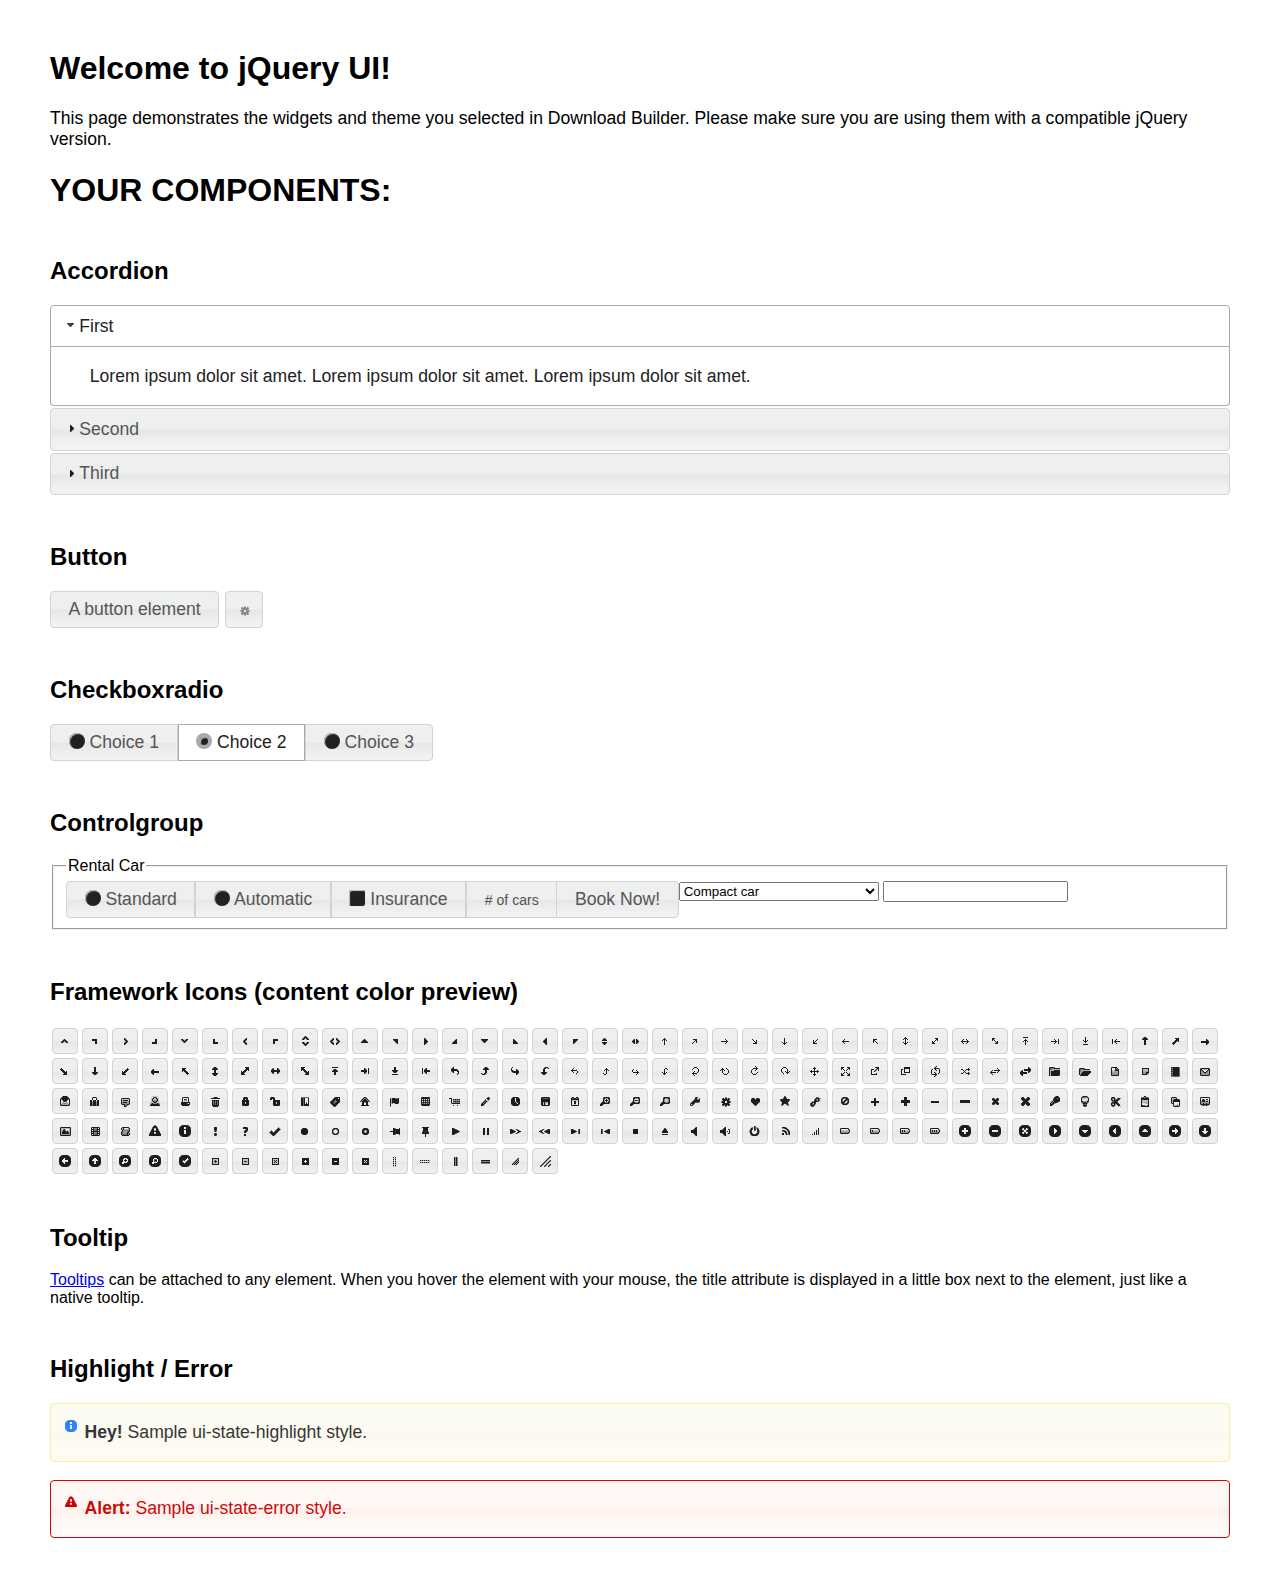
<file: jquery-ui-1.12.1.custom/index.html>
<!doctype html>
<html lang="us">
<head>
	<meta charset="utf-8">
	<title>jQuery UI Example Page</title>
	<link href="jquery-ui.css" rel="stylesheet">
	<style>
	body{
		font-family: "Trebuchet MS", sans-serif;
		margin: 50px;
	}
	.demoHeaders {
		margin-top: 2em;
	}
	#dialog-link {
		padding: .4em 1em .4em 20px;
		text-decoration: none;
		position: relative;
	}
	#dialog-link span.ui-icon {
		margin: 0 5px 0 0;
		position: absolute;
		left: .2em;
		top: 50%;
		margin-top: -8px;
	}
	#icons {
		margin: 0;
		padding: 0;
	}
	#icons li {
		margin: 2px;
		position: relative;
		padding: 4px 0;
		cursor: pointer;
		float: left;
		list-style: none;
	}
	#icons span.ui-icon {
		float: left;
		margin: 0 4px;
	}
	.fakewindowcontain .ui-widget-overlay {
		position: absolute;
	}
	select {
		width: 200px;
	}
	</style>
</head>
<body>

<h1>Welcome to jQuery UI!</h1>

<div class="ui-widget">
	<p>This page demonstrates the widgets and theme you selected in Download Builder. Please make sure you are using them with a compatible jQuery version.</p>
</div>

<h1>YOUR COMPONENTS:</h1>

<!-- Accordion -->
<h2 class="demoHeaders">Accordion</h2>
<div id="accordion">
	<h3>First</h3>
	<div>Lorem ipsum dolor sit amet. Lorem ipsum dolor sit amet. Lorem ipsum dolor sit amet.</div>
	<h3>Second</h3>
	<div>Phasellus mattis tincidunt nibh.</div>
	<h3>Third</h3>
	<div>Nam dui erat, auctor a, dignissim quis.</div>
</div>


<!-- Button -->
<h2 class="demoHeaders">Button</h2>
<button id="button">A button element</button>
<button id="button-icon">An icon-only button</button>

<!-- Checkboxradio -->
<h2 class="demoHeaders">Checkboxradio</h2>
<form style="margin-top: 1em;">
	<div id="radioset">
		<input type="radio" id="radio1" name="radio"><label for="radio1">Choice 1</label>
		<input type="radio" id="radio2" name="radio" checked="checked"><label for="radio2">Choice 2</label>
		<input type="radio" id="radio3" name="radio"><label for="radio3">Choice 3</label>
	</div>
</form>

<!-- Controlgroup -->
<h2 class="demoHeaders">Controlgroup</h2>
<fieldset>
	<legend>Rental Car</legend>
	<div id="controlgroup">
		<select id="car-type">
			<option>Compact car</option>
			<option>Midsize car</option>
			<option>Full size car</option>
			<option>SUV</option>
			<option>Luxury</option>
			<option>Truck</option>
			<option>Van</option>
		</select>
		<label for="transmission-standard">Standard</label>
		<input type="radio" name="transmission" id="transmission-standard">
		<label for="transmission-automatic">Automatic</label>
		<input type="radio" name="transmission" id="transmission-automatic">
		<label for="insurance">Insurance</label>
		<input type="checkbox" name="insurance" id="insurance">
		<label for="horizontal-spinner" class="ui-controlgroup-label"># of cars</label>
		<input id="horizontal-spinner" class="ui-spinner-input">
		<button>Book Now!</button>
	</div>
</fieldset>




<h2 class="demoHeaders">Framework Icons (content color preview)</h2>
<ul id="icons" class="ui-widget ui-helper-clearfix">
	<li class="ui-state-default ui-corner-all" title=".ui-icon-caret-1-n"><span class="ui-icon ui-icon-caret-1-n"></span></li>
	<li class="ui-state-default ui-corner-all" title=".ui-icon-caret-1-ne"><span class="ui-icon ui-icon-caret-1-ne"></span></li>
	<li class="ui-state-default ui-corner-all" title=".ui-icon-caret-1-e"><span class="ui-icon ui-icon-caret-1-e"></span></li>
	<li class="ui-state-default ui-corner-all" title=".ui-icon-caret-1-se"><span class="ui-icon ui-icon-caret-1-se"></span></li>
	<li class="ui-state-default ui-corner-all" title=".ui-icon-caret-1-s"><span class="ui-icon ui-icon-caret-1-s"></span></li>
	<li class="ui-state-default ui-corner-all" title=".ui-icon-caret-1-sw"><span class="ui-icon ui-icon-caret-1-sw"></span></li>
	<li class="ui-state-default ui-corner-all" title=".ui-icon-caret-1-w"><span class="ui-icon ui-icon-caret-1-w"></span></li>
	<li class="ui-state-default ui-corner-all" title=".ui-icon-caret-1-nw"><span class="ui-icon ui-icon-caret-1-nw"></span></li>
	<li class="ui-state-default ui-corner-all" title=".ui-icon-caret-2-n-s"><span class="ui-icon ui-icon-caret-2-n-s"></span></li>
	<li class="ui-state-default ui-corner-all" title=".ui-icon-caret-2-e-w"><span class="ui-icon ui-icon-caret-2-e-w"></span></li>
	<li class="ui-state-default ui-corner-all" title=".ui-icon-triangle-1-n"><span class="ui-icon ui-icon-triangle-1-n"></span></li>
	<li class="ui-state-default ui-corner-all" title=".ui-icon-triangle-1-ne"><span class="ui-icon ui-icon-triangle-1-ne"></span></li>
	<li class="ui-state-default ui-corner-all" title=".ui-icon-triangle-1-e"><span class="ui-icon ui-icon-triangle-1-e"></span></li>
	<li class="ui-state-default ui-corner-all" title=".ui-icon-triangle-1-se"><span class="ui-icon ui-icon-triangle-1-se"></span></li>
	<li class="ui-state-default ui-corner-all" title=".ui-icon-triangle-1-s"><span class="ui-icon ui-icon-triangle-1-s"></span></li>
	<li class="ui-state-default ui-corner-all" title=".ui-icon-triangle-1-sw"><span class="ui-icon ui-icon-triangle-1-sw"></span></li>
	<li class="ui-state-default ui-corner-all" title=".ui-icon-triangle-1-w"><span class="ui-icon ui-icon-triangle-1-w"></span></li>
	<li class="ui-state-default ui-corner-all" title=".ui-icon-triangle-1-nw"><span class="ui-icon ui-icon-triangle-1-nw"></span></li>
	<li class="ui-state-default ui-corner-all" title=".ui-icon-triangle-2-n-s"><span class="ui-icon ui-icon-triangle-2-n-s"></span></li>
	<li class="ui-state-default ui-corner-all" title=".ui-icon-triangle-2-e-w"><span class="ui-icon ui-icon-triangle-2-e-w"></span></li>
	<li class="ui-state-default ui-corner-all" title=".ui-icon-arrow-1-n"><span class="ui-icon ui-icon-arrow-1-n"></span></li>
	<li class="ui-state-default ui-corner-all" title=".ui-icon-arrow-1-ne"><span class="ui-icon ui-icon-arrow-1-ne"></span></li>
	<li class="ui-state-default ui-corner-all" title=".ui-icon-arrow-1-e"><span class="ui-icon ui-icon-arrow-1-e"></span></li>
	<li class="ui-state-default ui-corner-all" title=".ui-icon-arrow-1-se"><span class="ui-icon ui-icon-arrow-1-se"></span></li>
	<li class="ui-state-default ui-corner-all" title=".ui-icon-arrow-1-s"><span class="ui-icon ui-icon-arrow-1-s"></span></li>
	<li class="ui-state-default ui-corner-all" title=".ui-icon-arrow-1-sw"><span class="ui-icon ui-icon-arrow-1-sw"></span></li>
	<li class="ui-state-default ui-corner-all" title=".ui-icon-arrow-1-w"><span class="ui-icon ui-icon-arrow-1-w"></span></li>
	<li class="ui-state-default ui-corner-all" title=".ui-icon-arrow-1-nw"><span class="ui-icon ui-icon-arrow-1-nw"></span></li>
	<li class="ui-state-default ui-corner-all" title=".ui-icon-arrow-2-n-s"><span class="ui-icon ui-icon-arrow-2-n-s"></span></li>
	<li class="ui-state-default ui-corner-all" title=".ui-icon-arrow-2-ne-sw"><span class="ui-icon ui-icon-arrow-2-ne-sw"></span></li>
	<li class="ui-state-default ui-corner-all" title=".ui-icon-arrow-2-e-w"><span class="ui-icon ui-icon-arrow-2-e-w"></span></li>
	<li class="ui-state-default ui-corner-all" title=".ui-icon-arrow-2-se-nw"><span class="ui-icon ui-icon-arrow-2-se-nw"></span></li>
	<li class="ui-state-default ui-corner-all" title=".ui-icon-arrowstop-1-n"><span class="ui-icon ui-icon-arrowstop-1-n"></span></li>
	<li class="ui-state-default ui-corner-all" title=".ui-icon-arrowstop-1-e"><span class="ui-icon ui-icon-arrowstop-1-e"></span></li>
	<li class="ui-state-default ui-corner-all" title=".ui-icon-arrowstop-1-s"><span class="ui-icon ui-icon-arrowstop-1-s"></span></li>
	<li class="ui-state-default ui-corner-all" title=".ui-icon-arrowstop-1-w"><span class="ui-icon ui-icon-arrowstop-1-w"></span></li>
	<li class="ui-state-default ui-corner-all" title=".ui-icon-arrowthick-1-n"><span class="ui-icon ui-icon-arrowthick-1-n"></span></li>
	<li class="ui-state-default ui-corner-all" title=".ui-icon-arrowthick-1-ne"><span class="ui-icon ui-icon-arrowthick-1-ne"></span></li>
	<li class="ui-state-default ui-corner-all" title=".ui-icon-arrowthick-1-e"><span class="ui-icon ui-icon-arrowthick-1-e"></span></li>
	<li class="ui-state-default ui-corner-all" title=".ui-icon-arrowthick-1-se"><span class="ui-icon ui-icon-arrowthick-1-se"></span></li>
	<li class="ui-state-default ui-corner-all" title=".ui-icon-arrowthick-1-s"><span class="ui-icon ui-icon-arrowthick-1-s"></span></li>
	<li class="ui-state-default ui-corner-all" title=".ui-icon-arrowthick-1-sw"><span class="ui-icon ui-icon-arrowthick-1-sw"></span></li>
	<li class="ui-state-default ui-corner-all" title=".ui-icon-arrowthick-1-w"><span class="ui-icon ui-icon-arrowthick-1-w"></span></li>
	<li class="ui-state-default ui-corner-all" title=".ui-icon-arrowthick-1-nw"><span class="ui-icon ui-icon-arrowthick-1-nw"></span></li>
	<li class="ui-state-default ui-corner-all" title=".ui-icon-arrowthick-2-n-s"><span class="ui-icon ui-icon-arrowthick-2-n-s"></span></li>
	<li class="ui-state-default ui-corner-all" title=".ui-icon-arrowthick-2-ne-sw"><span class="ui-icon ui-icon-arrowthick-2-ne-sw"></span></li>
	<li class="ui-state-default ui-corner-all" title=".ui-icon-arrowthick-2-e-w"><span class="ui-icon ui-icon-arrowthick-2-e-w"></span></li>
	<li class="ui-state-default ui-corner-all" title=".ui-icon-arrowthick-2-se-nw"><span class="ui-icon ui-icon-arrowthick-2-se-nw"></span></li>
	<li class="ui-state-default ui-corner-all" title=".ui-icon-arrowthickstop-1-n"><span class="ui-icon ui-icon-arrowthickstop-1-n"></span></li>
	<li class="ui-state-default ui-corner-all" title=".ui-icon-arrowthickstop-1-e"><span class="ui-icon ui-icon-arrowthickstop-1-e"></span></li>
	<li class="ui-state-default ui-corner-all" title=".ui-icon-arrowthickstop-1-s"><span class="ui-icon ui-icon-arrowthickstop-1-s"></span></li>
	<li class="ui-state-default ui-corner-all" title=".ui-icon-arrowthickstop-1-w"><span class="ui-icon ui-icon-arrowthickstop-1-w"></span></li>
	<li class="ui-state-default ui-corner-all" title=".ui-icon-arrowreturnthick-1-w"><span class="ui-icon ui-icon-arrowreturnthick-1-w"></span></li>
	<li class="ui-state-default ui-corner-all" title=".ui-icon-arrowreturnthick-1-n"><span class="ui-icon ui-icon-arrowreturnthick-1-n"></span></li>
	<li class="ui-state-default ui-corner-all" title=".ui-icon-arrowreturnthick-1-e"><span class="ui-icon ui-icon-arrowreturnthick-1-e"></span></li>
	<li class="ui-state-default ui-corner-all" title=".ui-icon-arrowreturnthick-1-s"><span class="ui-icon ui-icon-arrowreturnthick-1-s"></span></li>
	<li class="ui-state-default ui-corner-all" title=".ui-icon-arrowreturn-1-w"><span class="ui-icon ui-icon-arrowreturn-1-w"></span></li>
	<li class="ui-state-default ui-corner-all" title=".ui-icon-arrowreturn-1-n"><span class="ui-icon ui-icon-arrowreturn-1-n"></span></li>
	<li class="ui-state-default ui-corner-all" title=".ui-icon-arrowreturn-1-e"><span class="ui-icon ui-icon-arrowreturn-1-e"></span></li>
	<li class="ui-state-default ui-corner-all" title=".ui-icon-arrowreturn-1-s"><span class="ui-icon ui-icon-arrowreturn-1-s"></span></li>
	<li class="ui-state-default ui-corner-all" title=".ui-icon-arrowrefresh-1-w"><span class="ui-icon ui-icon-arrowrefresh-1-w"></span></li>
	<li class="ui-state-default ui-corner-all" title=".ui-icon-arrowrefresh-1-n"><span class="ui-icon ui-icon-arrowrefresh-1-n"></span></li>
	<li class="ui-state-default ui-corner-all" title=".ui-icon-arrowrefresh-1-e"><span class="ui-icon ui-icon-arrowrefresh-1-e"></span></li>
	<li class="ui-state-default ui-corner-all" title=".ui-icon-arrowrefresh-1-s"><span class="ui-icon ui-icon-arrowrefresh-1-s"></span></li>
	<li class="ui-state-default ui-corner-all" title=".ui-icon-arrow-4"><span class="ui-icon ui-icon-arrow-4"></span></li>
	<li class="ui-state-default ui-corner-all" title=".ui-icon-arrow-4-diag"><span class="ui-icon ui-icon-arrow-4-diag"></span></li>
	<li class="ui-state-default ui-corner-all" title=".ui-icon-extlink"><span class="ui-icon ui-icon-extlink"></span></li>
	<li class="ui-state-default ui-corner-all" title=".ui-icon-newwin"><span class="ui-icon ui-icon-newwin"></span></li>
	<li class="ui-state-default ui-corner-all" title=".ui-icon-refresh"><span class="ui-icon ui-icon-refresh"></span></li>
	<li class="ui-state-default ui-corner-all" title=".ui-icon-shuffle"><span class="ui-icon ui-icon-shuffle"></span></li>
	<li class="ui-state-default ui-corner-all" title=".ui-icon-transfer-e-w"><span class="ui-icon ui-icon-transfer-e-w"></span></li>
	<li class="ui-state-default ui-corner-all" title=".ui-icon-transferthick-e-w"><span class="ui-icon ui-icon-transferthick-e-w"></span></li>
	<li class="ui-state-default ui-corner-all" title=".ui-icon-folder-collapsed"><span class="ui-icon ui-icon-folder-collapsed"></span></li>
	<li class="ui-state-default ui-corner-all" title=".ui-icon-folder-open"><span class="ui-icon ui-icon-folder-open"></span></li>
	<li class="ui-state-default ui-corner-all" title=".ui-icon-document"><span class="ui-icon ui-icon-document"></span></li>
	<li class="ui-state-default ui-corner-all" title=".ui-icon-document-b"><span class="ui-icon ui-icon-document-b"></span></li>
	<li class="ui-state-default ui-corner-all" title=".ui-icon-note"><span class="ui-icon ui-icon-note"></span></li>
	<li class="ui-state-default ui-corner-all" title=".ui-icon-mail-closed"><span class="ui-icon ui-icon-mail-closed"></span></li>
	<li class="ui-state-default ui-corner-all" title=".ui-icon-mail-open"><span class="ui-icon ui-icon-mail-open"></span></li>
	<li class="ui-state-default ui-corner-all" title=".ui-icon-suitcase"><span class="ui-icon ui-icon-suitcase"></span></li>
	<li class="ui-state-default ui-corner-all" title=".ui-icon-comment"><span class="ui-icon ui-icon-comment"></span></li>
	<li class="ui-state-default ui-corner-all" title=".ui-icon-person"><span class="ui-icon ui-icon-person"></span></li>
	<li class="ui-state-default ui-corner-all" title=".ui-icon-print"><span class="ui-icon ui-icon-print"></span></li>
	<li class="ui-state-default ui-corner-all" title=".ui-icon-trash"><span class="ui-icon ui-icon-trash"></span></li>
	<li class="ui-state-default ui-corner-all" title=".ui-icon-locked"><span class="ui-icon ui-icon-locked"></span></li>
	<li class="ui-state-default ui-corner-all" title=".ui-icon-unlocked"><span class="ui-icon ui-icon-unlocked"></span></li>
	<li class="ui-state-default ui-corner-all" title=".ui-icon-bookmark"><span class="ui-icon ui-icon-bookmark"></span></li>
	<li class="ui-state-default ui-corner-all" title=".ui-icon-tag"><span class="ui-icon ui-icon-tag"></span></li>
	<li class="ui-state-default ui-corner-all" title=".ui-icon-home"><span class="ui-icon ui-icon-home"></span></li>
	<li class="ui-state-default ui-corner-all" title=".ui-icon-flag"><span class="ui-icon ui-icon-flag"></span></li>
	<li class="ui-state-default ui-corner-all" title=".ui-icon-calculator"><span class="ui-icon ui-icon-calculator"></span></li>
	<li class="ui-state-default ui-corner-all" title=".ui-icon-cart"><span class="ui-icon ui-icon-cart"></span></li>
	<li class="ui-state-default ui-corner-all" title=".ui-icon-pencil"><span class="ui-icon ui-icon-pencil"></span></li>
	<li class="ui-state-default ui-corner-all" title=".ui-icon-clock"><span class="ui-icon ui-icon-clock"></span></li>
	<li class="ui-state-default ui-corner-all" title=".ui-icon-disk"><span class="ui-icon ui-icon-disk"></span></li>
	<li class="ui-state-default ui-corner-all" title=".ui-icon-calendar"><span class="ui-icon ui-icon-calendar"></span></li>
	<li class="ui-state-default ui-corner-all" title=".ui-icon-zoomin"><span class="ui-icon ui-icon-zoomin"></span></li>
	<li class="ui-state-default ui-corner-all" title=".ui-icon-zoomout"><span class="ui-icon ui-icon-zoomout"></span></li>
	<li class="ui-state-default ui-corner-all" title=".ui-icon-search"><span class="ui-icon ui-icon-search"></span></li>
	<li class="ui-state-default ui-corner-all" title=".ui-icon-wrench"><span class="ui-icon ui-icon-wrench"></span></li>
	<li class="ui-state-default ui-corner-all" title=".ui-icon-gear"><span class="ui-icon ui-icon-gear"></span></li>
	<li class="ui-state-default ui-corner-all" title=".ui-icon-heart"><span class="ui-icon ui-icon-heart"></span></li>
	<li class="ui-state-default ui-corner-all" title=".ui-icon-star"><span class="ui-icon ui-icon-star"></span></li>
	<li class="ui-state-default ui-corner-all" title=".ui-icon-link"><span class="ui-icon ui-icon-link"></span></li>
	<li class="ui-state-default ui-corner-all" title=".ui-icon-cancel"><span class="ui-icon ui-icon-cancel"></span></li>
	<li class="ui-state-default ui-corner-all" title=".ui-icon-plus"><span class="ui-icon ui-icon-plus"></span></li>
	<li class="ui-state-default ui-corner-all" title=".ui-icon-plusthick"><span class="ui-icon ui-icon-plusthick"></span></li>
	<li class="ui-state-default ui-corner-all" title=".ui-icon-minus"><span class="ui-icon ui-icon-minus"></span></li>
	<li class="ui-state-default ui-corner-all" title=".ui-icon-minusthick"><span class="ui-icon ui-icon-minusthick"></span></li>
	<li class="ui-state-default ui-corner-all" title=".ui-icon-close"><span class="ui-icon ui-icon-close"></span></li>
	<li class="ui-state-default ui-corner-all" title=".ui-icon-closethick"><span class="ui-icon ui-icon-closethick"></span></li>
	<li class="ui-state-default ui-corner-all" title=".ui-icon-key"><span class="ui-icon ui-icon-key"></span></li>
	<li class="ui-state-default ui-corner-all" title=".ui-icon-lightbulb"><span class="ui-icon ui-icon-lightbulb"></span></li>
	<li class="ui-state-default ui-corner-all" title=".ui-icon-scissors"><span class="ui-icon ui-icon-scissors"></span></li>
	<li class="ui-state-default ui-corner-all" title=".ui-icon-clipboard"><span class="ui-icon ui-icon-clipboard"></span></li>
	<li class="ui-state-default ui-corner-all" title=".ui-icon-copy"><span class="ui-icon ui-icon-copy"></span></li>
	<li class="ui-state-default ui-corner-all" title=".ui-icon-contact"><span class="ui-icon ui-icon-contact"></span></li>
	<li class="ui-state-default ui-corner-all" title=".ui-icon-image"><span class="ui-icon ui-icon-image"></span></li>
	<li class="ui-state-default ui-corner-all" title=".ui-icon-video"><span class="ui-icon ui-icon-video"></span></li>
	<li class="ui-state-default ui-corner-all" title=".ui-icon-script"><span class="ui-icon ui-icon-script"></span></li>
	<li class="ui-state-default ui-corner-all" title=".ui-icon-alert"><span class="ui-icon ui-icon-alert"></span></li>
	<li class="ui-state-default ui-corner-all" title=".ui-icon-info"><span class="ui-icon ui-icon-info"></span></li>
	<li class="ui-state-default ui-corner-all" title=".ui-icon-notice"><span class="ui-icon ui-icon-notice"></span></li>
	<li class="ui-state-default ui-corner-all" title=".ui-icon-help"><span class="ui-icon ui-icon-help"></span></li>
	<li class="ui-state-default ui-corner-all" title=".ui-icon-check"><span class="ui-icon ui-icon-check"></span></li>
	<li class="ui-state-default ui-corner-all" title=".ui-icon-bullet"><span class="ui-icon ui-icon-bullet"></span></li>
	<li class="ui-state-default ui-corner-all" title=".ui-icon-radio-off"><span class="ui-icon ui-icon-radio-off"></span></li>
	<li class="ui-state-default ui-corner-all" title=".ui-icon-radio-on"><span class="ui-icon ui-icon-radio-on"></span></li>
	<li class="ui-state-default ui-corner-all" title=".ui-icon-pin-w"><span class="ui-icon ui-icon-pin-w"></span></li>
	<li class="ui-state-default ui-corner-all" title=".ui-icon-pin-s"><span class="ui-icon ui-icon-pin-s"></span></li>
	<li class="ui-state-default ui-corner-all" title=".ui-icon-play"><span class="ui-icon ui-icon-play"></span></li>
	<li class="ui-state-default ui-corner-all" title=".ui-icon-pause"><span class="ui-icon ui-icon-pause"></span></li>
	<li class="ui-state-default ui-corner-all" title=".ui-icon-seek-next"><span class="ui-icon ui-icon-seek-next"></span></li>
	<li class="ui-state-default ui-corner-all" title=".ui-icon-seek-prev"><span class="ui-icon ui-icon-seek-prev"></span></li>
	<li class="ui-state-default ui-corner-all" title=".ui-icon-seek-end"><span class="ui-icon ui-icon-seek-end"></span></li>
	<li class="ui-state-default ui-corner-all" title=".ui-icon-seek-first"><span class="ui-icon ui-icon-seek-first"></span></li>
	<li class="ui-state-default ui-corner-all" title=".ui-icon-stop"><span class="ui-icon ui-icon-stop"></span></li>
	<li class="ui-state-default ui-corner-all" title=".ui-icon-eject"><span class="ui-icon ui-icon-eject"></span></li>
	<li class="ui-state-default ui-corner-all" title=".ui-icon-volume-off"><span class="ui-icon ui-icon-volume-off"></span></li>
	<li class="ui-state-default ui-corner-all" title=".ui-icon-volume-on"><span class="ui-icon ui-icon-volume-on"></span></li>
	<li class="ui-state-default ui-corner-all" title=".ui-icon-power"><span class="ui-icon ui-icon-power"></span></li>
	<li class="ui-state-default ui-corner-all" title=".ui-icon-signal-diag"><span class="ui-icon ui-icon-signal-diag"></span></li>
	<li class="ui-state-default ui-corner-all" title=".ui-icon-signal"><span class="ui-icon ui-icon-signal"></span></li>
	<li class="ui-state-default ui-corner-all" title=".ui-icon-battery-0"><span class="ui-icon ui-icon-battery-0"></span></li>
	<li class="ui-state-default ui-corner-all" title=".ui-icon-battery-1"><span class="ui-icon ui-icon-battery-1"></span></li>
	<li class="ui-state-default ui-corner-all" title=".ui-icon-battery-2"><span class="ui-icon ui-icon-battery-2"></span></li>
	<li class="ui-state-default ui-corner-all" title=".ui-icon-battery-3"><span class="ui-icon ui-icon-battery-3"></span></li>
	<li class="ui-state-default ui-corner-all" title=".ui-icon-circle-plus"><span class="ui-icon ui-icon-circle-plus"></span></li>
	<li class="ui-state-default ui-corner-all" title=".ui-icon-circle-minus"><span class="ui-icon ui-icon-circle-minus"></span></li>
	<li class="ui-state-default ui-corner-all" title=".ui-icon-circle-close"><span class="ui-icon ui-icon-circle-close"></span></li>
	<li class="ui-state-default ui-corner-all" title=".ui-icon-circle-triangle-e"><span class="ui-icon ui-icon-circle-triangle-e"></span></li>
	<li class="ui-state-default ui-corner-all" title=".ui-icon-circle-triangle-s"><span class="ui-icon ui-icon-circle-triangle-s"></span></li>
	<li class="ui-state-default ui-corner-all" title=".ui-icon-circle-triangle-w"><span class="ui-icon ui-icon-circle-triangle-w"></span></li>
	<li class="ui-state-default ui-corner-all" title=".ui-icon-circle-triangle-n"><span class="ui-icon ui-icon-circle-triangle-n"></span></li>
	<li class="ui-state-default ui-corner-all" title=".ui-icon-circle-arrow-e"><span class="ui-icon ui-icon-circle-arrow-e"></span></li>
	<li class="ui-state-default ui-corner-all" title=".ui-icon-circle-arrow-s"><span class="ui-icon ui-icon-circle-arrow-s"></span></li>
	<li class="ui-state-default ui-corner-all" title=".ui-icon-circle-arrow-w"><span class="ui-icon ui-icon-circle-arrow-w"></span></li>
	<li class="ui-state-default ui-corner-all" title=".ui-icon-circle-arrow-n"><span class="ui-icon ui-icon-circle-arrow-n"></span></li>
	<li class="ui-state-default ui-corner-all" title=".ui-icon-circle-zoomin"><span class="ui-icon ui-icon-circle-zoomin"></span></li>
	<li class="ui-state-default ui-corner-all" title=".ui-icon-circle-zoomout"><span class="ui-icon ui-icon-circle-zoomout"></span></li>
	<li class="ui-state-default ui-corner-all" title=".ui-icon-circle-check"><span class="ui-icon ui-icon-circle-check"></span></li>
	<li class="ui-state-default ui-corner-all" title=".ui-icon-circlesmall-plus"><span class="ui-icon ui-icon-circlesmall-plus"></span></li>
	<li class="ui-state-default ui-corner-all" title=".ui-icon-circlesmall-minus"><span class="ui-icon ui-icon-circlesmall-minus"></span></li>
	<li class="ui-state-default ui-corner-all" title=".ui-icon-circlesmall-close"><span class="ui-icon ui-icon-circlesmall-close"></span></li>
	<li class="ui-state-default ui-corner-all" title=".ui-icon-squaresmall-plus"><span class="ui-icon ui-icon-squaresmall-plus"></span></li>
	<li class="ui-state-default ui-corner-all" title=".ui-icon-squaresmall-minus"><span class="ui-icon ui-icon-squaresmall-minus"></span></li>
	<li class="ui-state-default ui-corner-all" title=".ui-icon-squaresmall-close"><span class="ui-icon ui-icon-squaresmall-close"></span></li>
	<li class="ui-state-default ui-corner-all" title=".ui-icon-grip-dotted-vertical"><span class="ui-icon ui-icon-grip-dotted-vertical"></span></li>
	<li class="ui-state-default ui-corner-all" title=".ui-icon-grip-dotted-horizontal"><span class="ui-icon ui-icon-grip-dotted-horizontal"></span></li>
	<li class="ui-state-default ui-corner-all" title=".ui-icon-grip-solid-vertical"><span class="ui-icon ui-icon-grip-solid-vertical"></span></li>
	<li class="ui-state-default ui-corner-all" title=".ui-icon-grip-solid-horizontal"><span class="ui-icon ui-icon-grip-solid-horizontal"></span></li>
	<li class="ui-state-default ui-corner-all" title=".ui-icon-gripsmall-diagonal-se"><span class="ui-icon ui-icon-gripsmall-diagonal-se"></span></li>
	<li class="ui-state-default ui-corner-all" title=".ui-icon-grip-diagonal-se"><span class="ui-icon ui-icon-grip-diagonal-se"></span></li>
</ul>







<!-- Tooltip -->
<h2 class="demoHeaders">Tooltip</h2>
<p id="tooltip">
	<a href="#" title="That&apos;s what this widget is">Tooltips</a> can be attached to any element. When you hover
the element with your mouse, the title attribute is displayed in a little box next to the element, just like a native tooltip.
</p>

<!-- Highlight / Error -->
<h2 class="demoHeaders">Highlight / Error</h2>
<div class="ui-widget">
	<div class="ui-state-highlight ui-corner-all" style="margin-top: 20px; padding: 0 .7em;">
		<p><span class="ui-icon ui-icon-info" style="float: left; margin-right: .3em;"></span>
		<strong>Hey!</strong> Sample ui-state-highlight style.</p>
	</div>
</div>
<br>
<div class="ui-widget">
	<div class="ui-state-error ui-corner-all" style="padding: 0 .7em;">
		<p><span class="ui-icon ui-icon-alert" style="float: left; margin-right: .3em;"></span>
		<strong>Alert:</strong> Sample ui-state-error style.</p>
	</div>
</div>

<script src="external/jquery/jquery.js"></script>
<script src="jquery-ui.js"></script>
<script>
$( "#accordion" ).accordion();


$( "#button" ).button();
$( "#button-icon" ).button({
	icon: "ui-icon-gear",
	showLabel: false
});

$( "#radioset" ).buttonset();

$( "#controlgroup" ).controlgroup();








$( "#tooltip" ).tooltip();


// Hover states on the static widgets
$( "#dialog-link, #icons li" ).hover(
	function() {
		$( this ).addClass( "ui-state-hover" );
	},
	function() {
		$( this ).removeClass( "ui-state-hover" );
	}
);
</script>
</body>
</html>
</file>
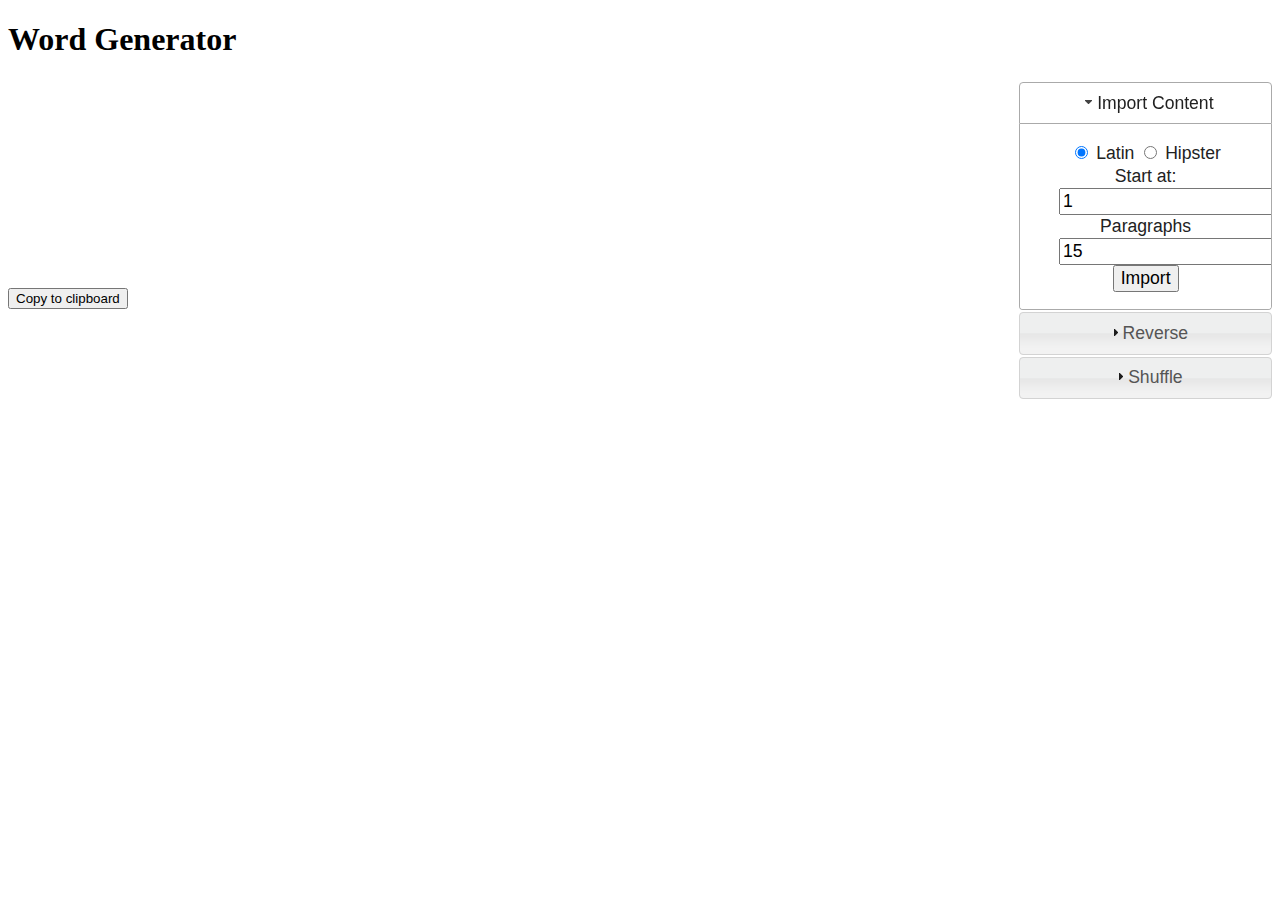
<file: template.html>
<!doctype html>
<html lang="en-us">
    <head>
        <meta charset="utf-8">
        <link rel="stylesheet" href="css/style.css">
        <script src="https://code.jquery.com/jquery-3.6.0.min.js"
                integrity="sha256-/xUj+3OJU5yExlq6GSYGSHk7tPXikynS7ogEvDej/m4="
                crossorigin="anonymous">
        </script>
        <script src="jquery-ui-1.12.1.custom/jquery-ui.min.js"></script>
        <link rel="stylesheet" href="jquery-ui-1.12.1.custom/jquery-ui.min.css" >
        <title>Word Generator</title>
    </head>
    <body>
        <h1>Word Generator</h1>
        <aside>
            <h2>Import Content</h2>
            <div id="step1" >
                <input type="radio" name="type" id="latin" value="hipster-latin" checked>
                <label for="latin">Latin</label>
                <input type="radio" name="type" id="hipster" value="hipster-centric">
                <label for="hipster">Hipster</label>
                <label for="start">Start at: </label>
                <input id="start" name="start" value="1">
                <label for="paras">Paragraphs</label>
                <input id="paras" name="paras" value="15">
                <br>
                <button id="import" onclick="wordGen.import()">Import</button>
            </div>
            <h2>Reverse</h2>
            <div id="step2">
                <button id="reverse"  onclick="wordGen.reverse();">Reverse words</button>
            </div>
            <h2>Shuffle</h2>
            <div id="step3">
                <button id="wordShuffle" onClick="wordGen.wordShuffle();">Shuffle words</button>
            </div>
        </aside>
        <main>
            <p id="text"></p>
            <button id="copy">Copy to clipboard</button>
        </main>
        <div style="display:none;visibility:hidden;" id="buffer"></div>
        <script src="js/generator.js"></script>
        <script>
         $('aside').accordion();
        </script>
    </body>
</html>
</file>
<file: css/style.css>
// Word Generator Styles

html {
    max-width: 1260px;
}

aside  {
    float: right;
    width: 20%;
    font-size:60%;
    text-align: center;
}

main {
    float: right;
    width: 80%;
}

#text {
    margin: 2rem;
    padding: 2rem;
    min-height: 5rem;
    overflow: scroll;

}
</file>
